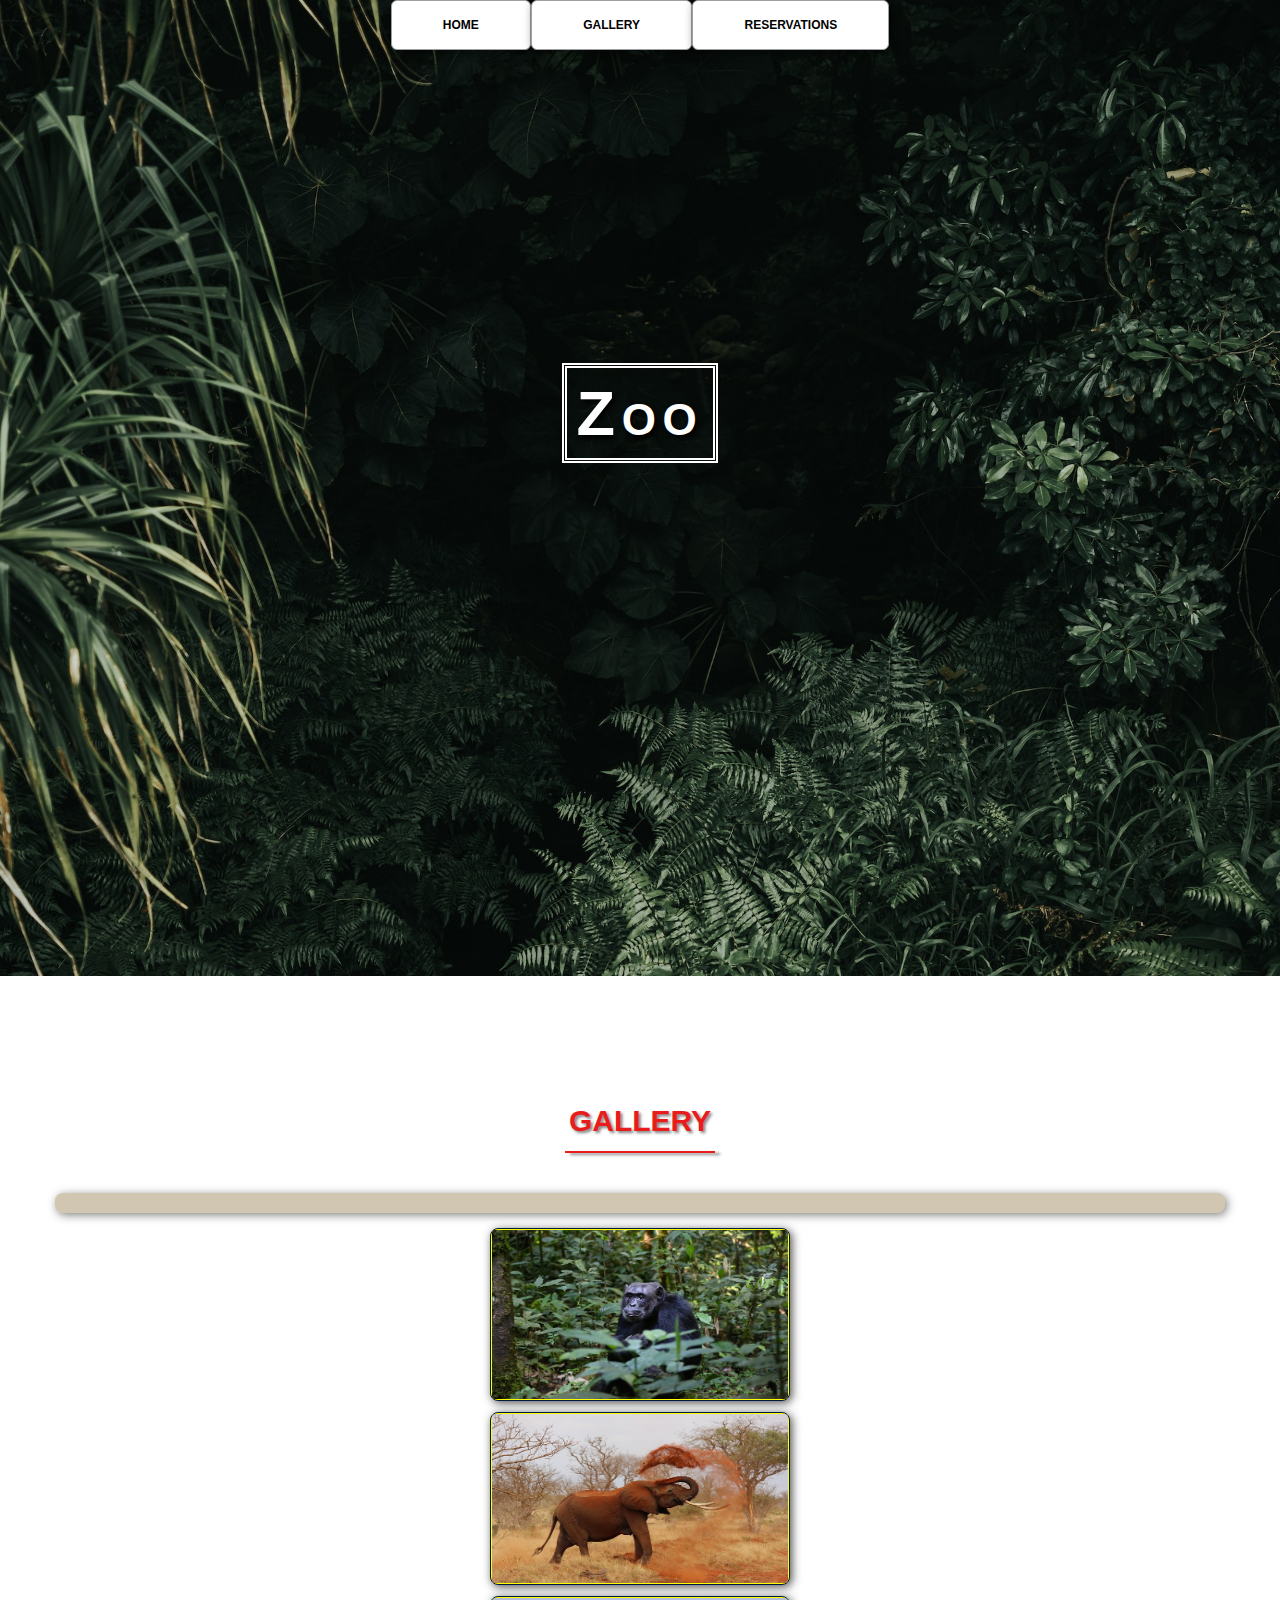
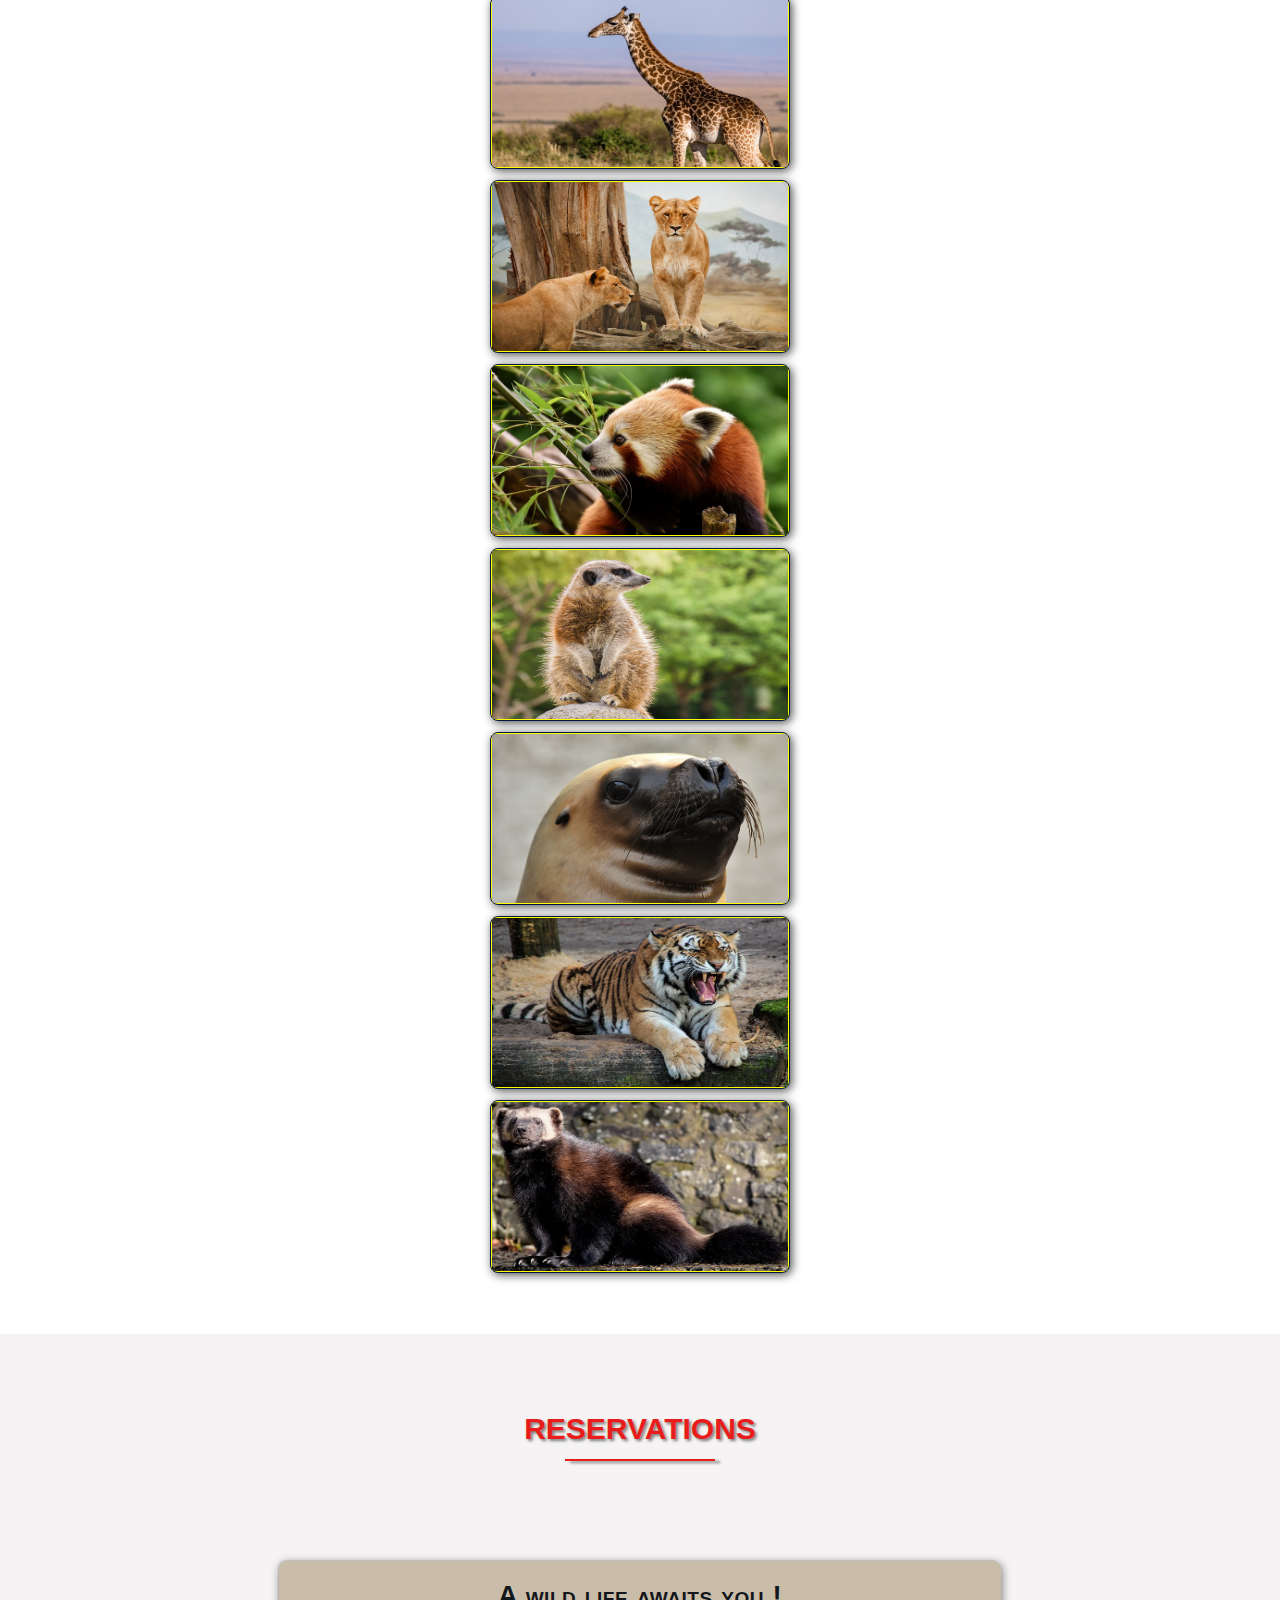
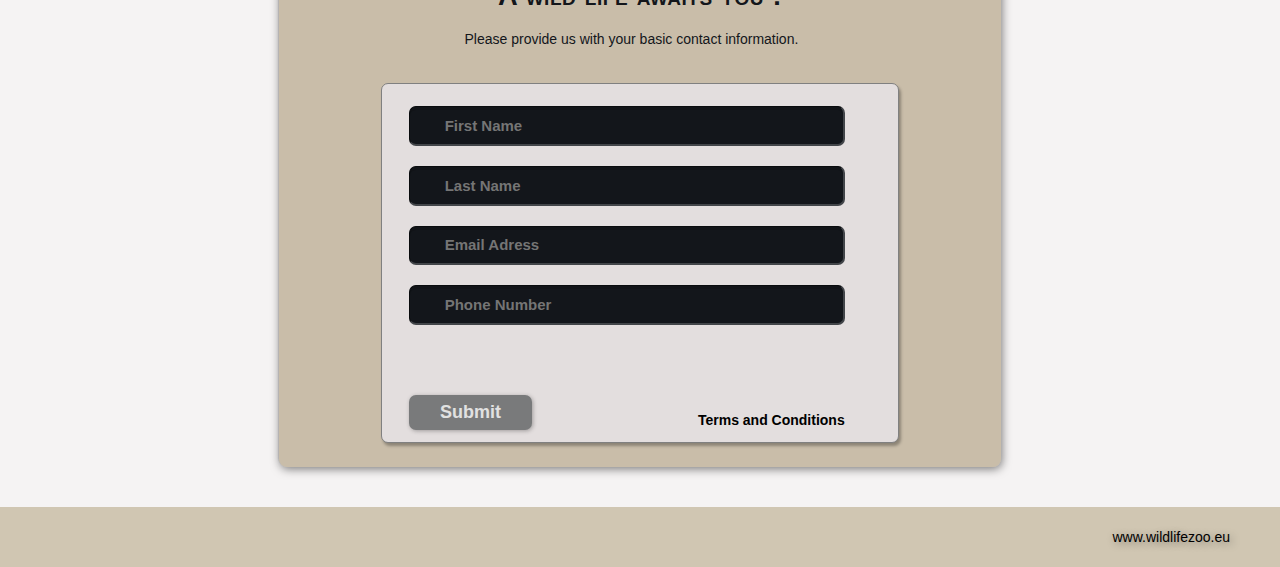
<file: Zoo Project/index.html>
<!DOCTYPE html>
<html lang="en">
  <head>
    <meta charset="UTF-8" />
    <meta http-equiv="X-UA-Compatible" content="IE=edge" />
    <meta name="viewport" content="width=device-width, initial-scale=1.0" />
    <title>Wild Life Zoo</title>
    <link rel="stylesheet" href="style.css" />
    <link rel="stylesheet" href="css-animation.css" />
  </head>
  <body>
    <!-- NAV -->
    <div class="wrap">
      <div class="menu-container">
        <ul class="menu">
          <a href="#home"><li>HOME</li></a
          ><a href="#gallery"><li>GALLERY</li></a
          ><a href="#contact"><li>RESERVATIONS</li></a>
        </ul>
      </div>
    </div>
    <!-- 
    HOME -->
    <div id="home">
      <div class="container">
        <div class="text-center">
          <span class="head-main">Zoo</span>
        </div>
      </div>
    </div>
    <section id="gallery">
      <div class="container">
        <h1>Gallery</h1>
        <div class="flex-container"></div>
        <!-- PHOTO CONTAINER 1 -->
        <div class="photo-container">
          <div class="photo">
            <img src="chimpanzee-gd362296fc_640.jpg" alt="chimpanzee" />
            <div class="photo-overlay">
              <h3 class="white-head">Click to Enlarge</h3>
              <p>Each of our animals is healthy and happy.</p>
            </div>
          </div>
        </div>
        <!-- PHOTO CONTAINER 2 -->
        <div class="photo-container">
          <div class="photo">
            <img src="elephant-g3c5c96dd9_640.jpg" alt="elephant" />
            <div class="photo-overlay">
              <h3 class="white-head">Click to Enlarge</h3>
              <p>Each of our animals is healthy and happy.</p>
            </div>
          </div>
        </div>
        <!-- PHOTO CONTAINER 3 -->
        <div class="photo-container">
          <div class="photo">
            <img src="giraffe-g9dab36c06_640.jpg" alt="giraffe" />
            <div class="photo-overlay">
              <h3 class="white-head">Click to Enlarge</h3>
              <p>Each of our animals is healthy and happy.</p>
            </div>
          </div>
        </div>
        <!-- PHOTO CONTAINER 4  -->
        <div class="photo-container">
          <div class="photo">
            <img src="lions-g0de3a7d11_640.jpg" alt="lions" />
            <div class="photo-overlay">
              <h3 class="white-head">Click to Enlarge</h3>
              <p>Each of our animals is healthy and happy.</p>
            </div>
          </div>
        </div>
        <!-- PHOTO CONTAINER 5 -->
        <div class="photo-container">
          <div class="photo">
            <img src="little-panda-g772e81c0e_640.jpg" alt="little-panda" />
            <div class="photo-overlay">
              <h3 class="white-head">Click to Enlarge</h3>
              <p>Each of our animals is healthy and happy.</p>
            </div>
          </div>
        </div>
        <!-- PHOTO CONTAINER 6  -->
        <div class="photo-container">
          <div class="photo">
            <img src="meerkat-g173f3e952_640.jpg" alt="meerkat" />
            <div class="photo-overlay">
              <h3 class="white-head">Click to Enlarge</h3>
              <p>Each of our animals is healthy and happy.</p>
            </div>
          </div>
        </div>
        <!-- PHOTO CONTAINER 7  -->
        <div class="photo-container">
          <div class="photo">
            <img src="seal-g932e79072_640.jpg" alt="seal" />
            <div class="photo-overlay">
              <h3 class="white-head">Click to Enlarge</h3>
              <p>Each of our animals is healthy and happy.</p>
            </div>
          </div>
        </div>
        <!-- PHOTO CONTAINER 8 -->
        <div class="photo-container">
          <div class="photo">
            <img src="tiger-gafb5aac51_640.jpg" alt="tiger" />
            <div class="photo-overlay">
              <h3 class="white-head">Click to Enlarge</h3>
              <p>Each of our animals is healthy and happy.</p>
            </div>
          </div>
        </div>
        <!-- PHOTO CONTAINER 9 -->
        <div class="photo-container">
          <div class="photo">
            <img src="wolverine-gb299a286b_640.jpg" alt="wolverine" />
            <div class="photo-overlay">
              <h3 class="white-head">Click to Enlarge</h3>
              <p>Each of our animals is healthy and happy.</p>
            </div>
          </div>
        </div>
      </div>
    </section>
    <!-- RSVP -->
    <section id="contact">
      <div class="container">
        <div class="heading-padding">
          <h1 class="heading-padding">Reservations</h1>
          <div class="reservation">
            <h2><span>A wild life awaits you ! </span></h2>
            <p class="rsvp-text">
              Please provide us with your basic contact information.
            </p>
            <div class="form-rsvp">
              <form action="" method="post">
                <input
                  type="text"
                  class="rsvp"
                  value=""
                  placeholder="First Name"
                />
                <input
                  type="text"
                  class="rsvp"
                  value=""
                  placeholder="Last Name"
                />
                <input
                  type="text"
                  class="rsvp"
                  value=""
                  placeholder="Email Adress"
                />
                <input
                  type="text"
                  class="rsvp"
                  value=""
                  placeholder="Phone Number"
                />
                <div class="form-spacer"></div>
                <div class="submit">
                  <label for="" class="terms">Terms and Conditions</label>
                  <input type="submit" value="Submit" />
                </div>
              </form>
            </div>
          </div>
        </div>
      </div>
    </section>
    <!-- FOOTER -->
    <div id="footer">www.wildlifezoo.eu</div>
  </body>
</html>
</file>
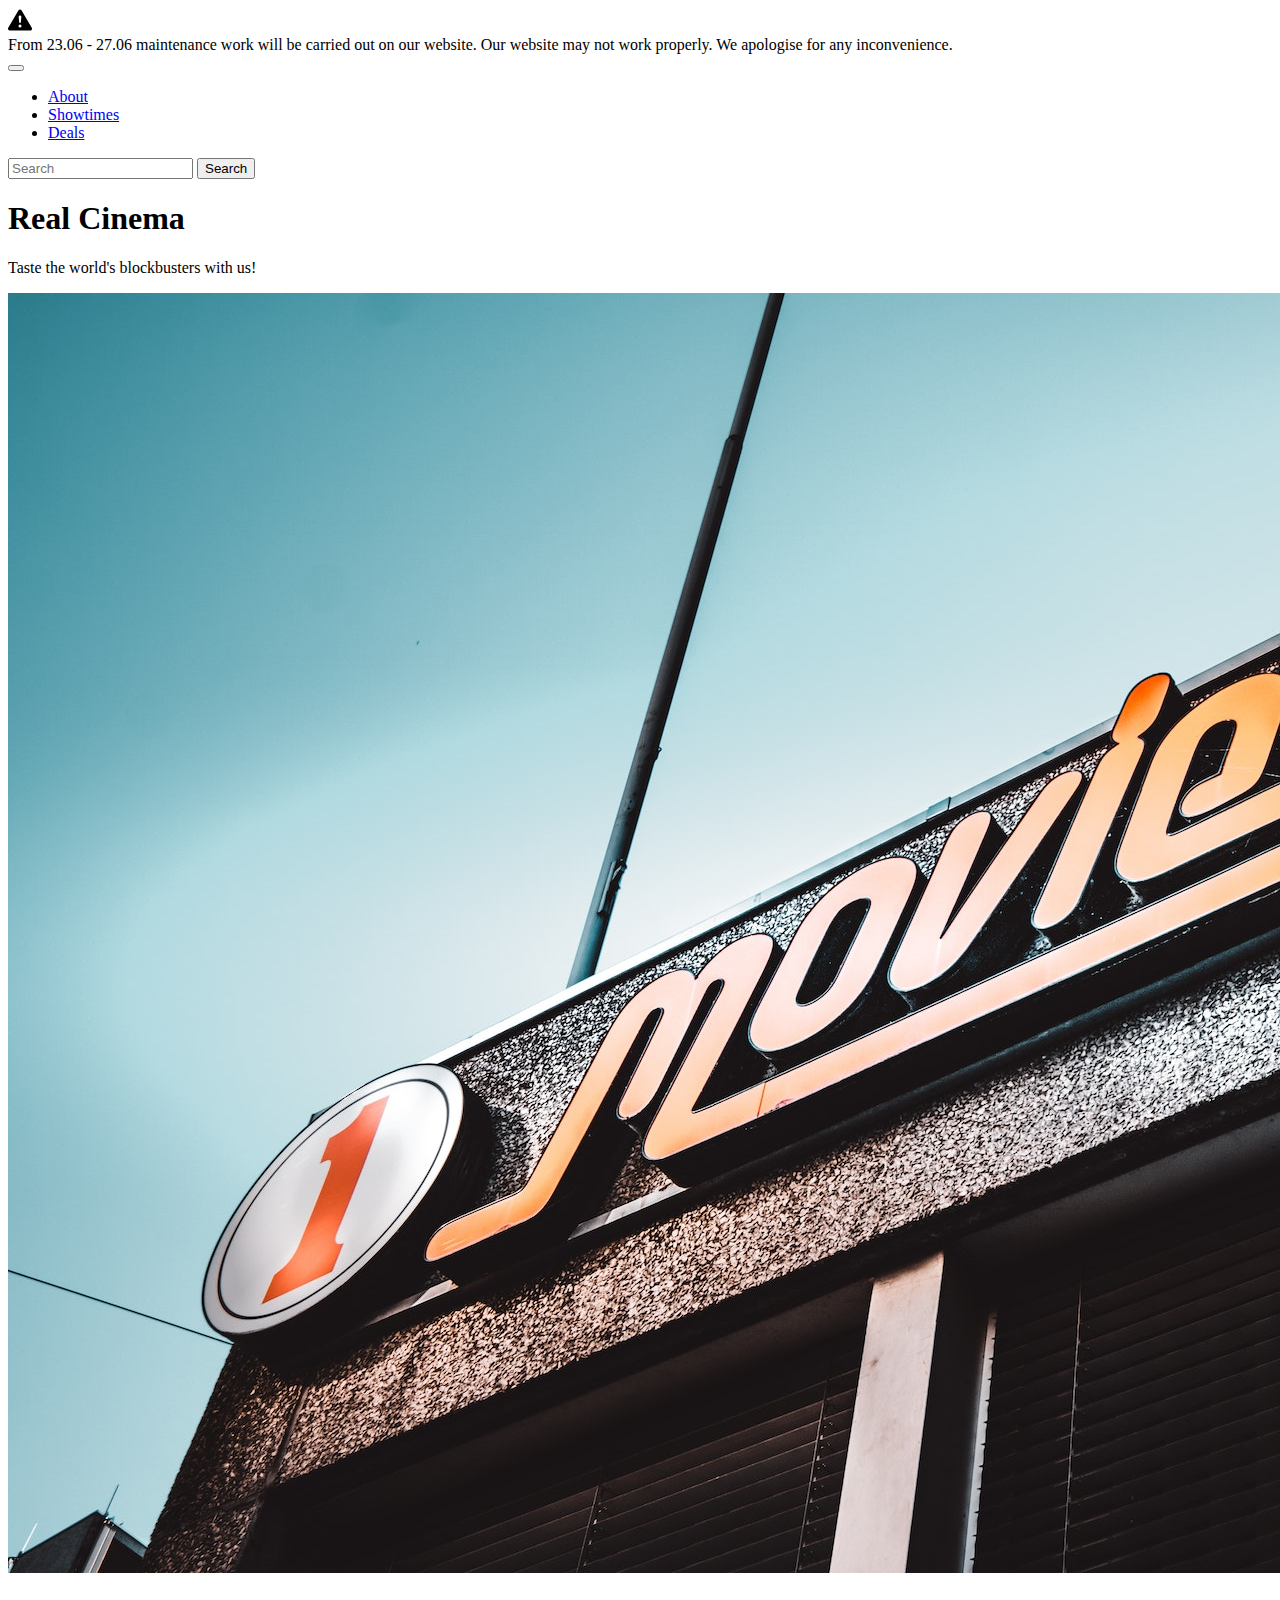
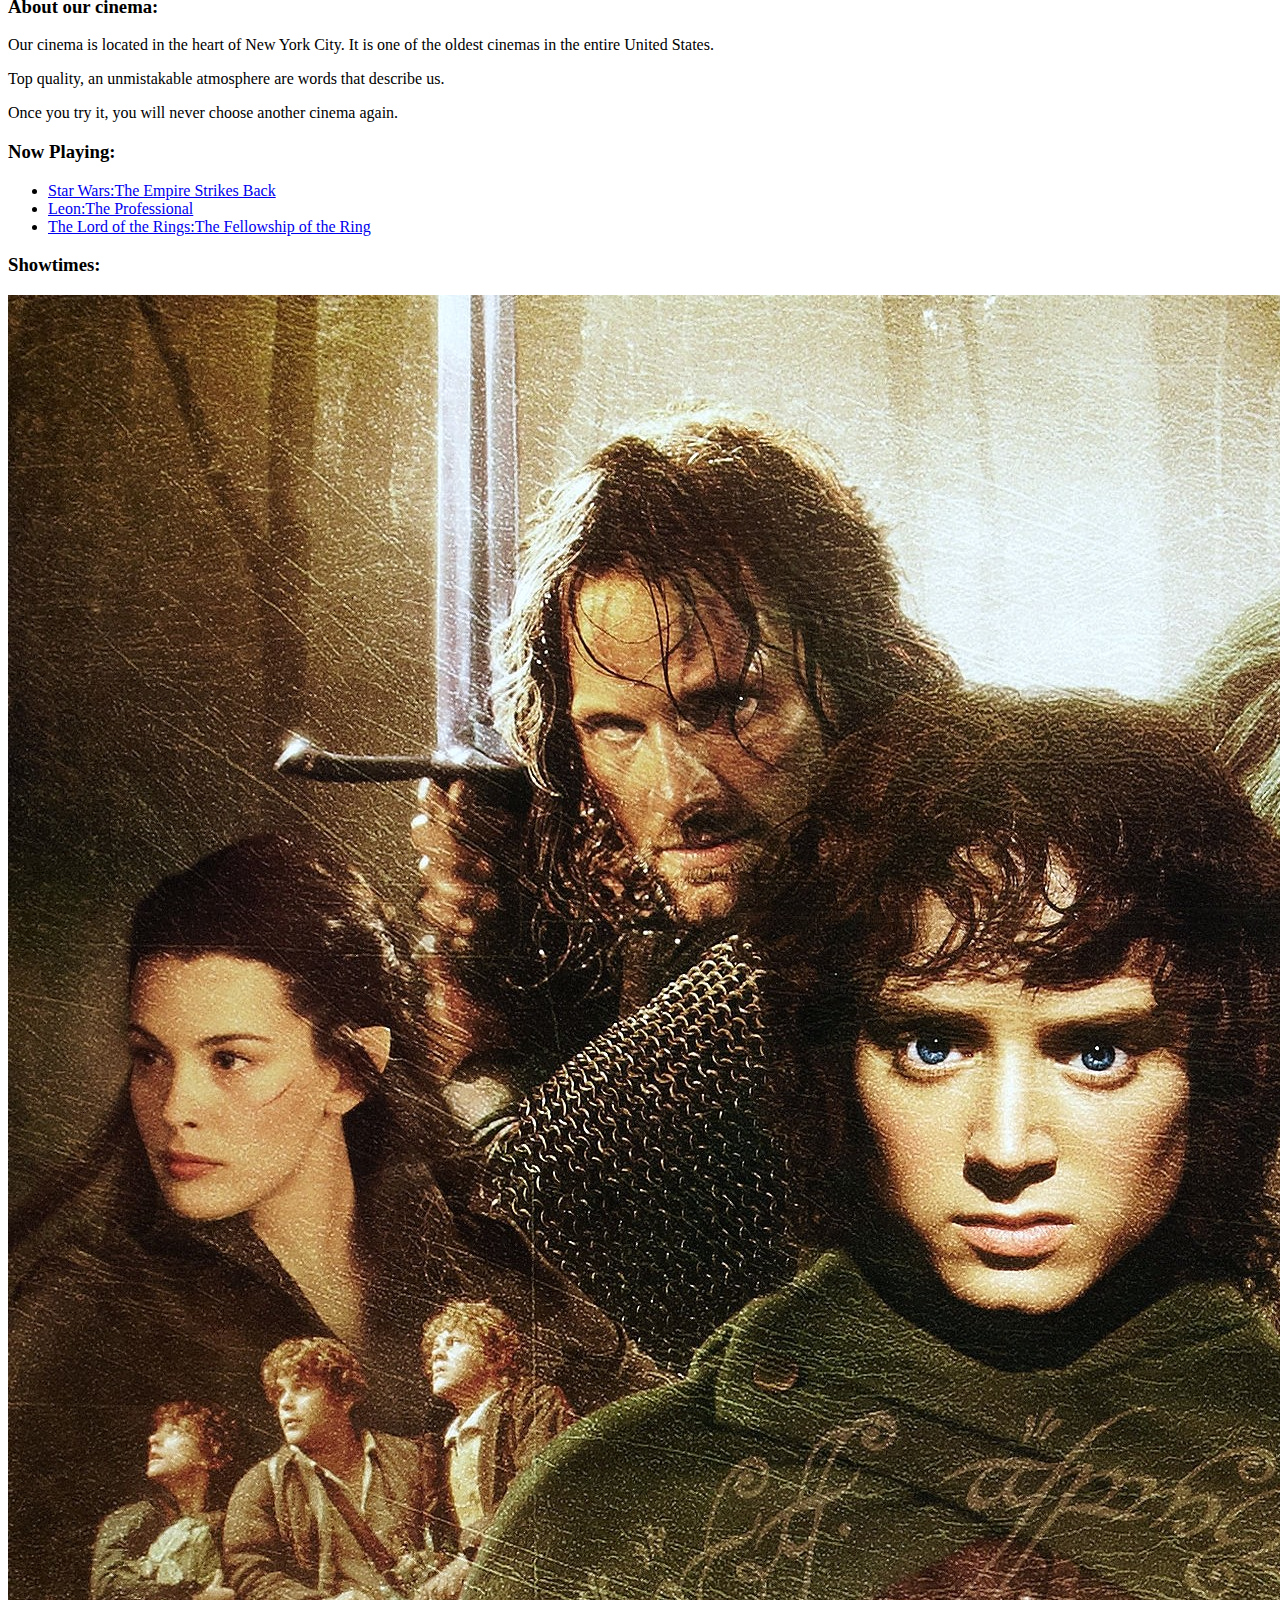
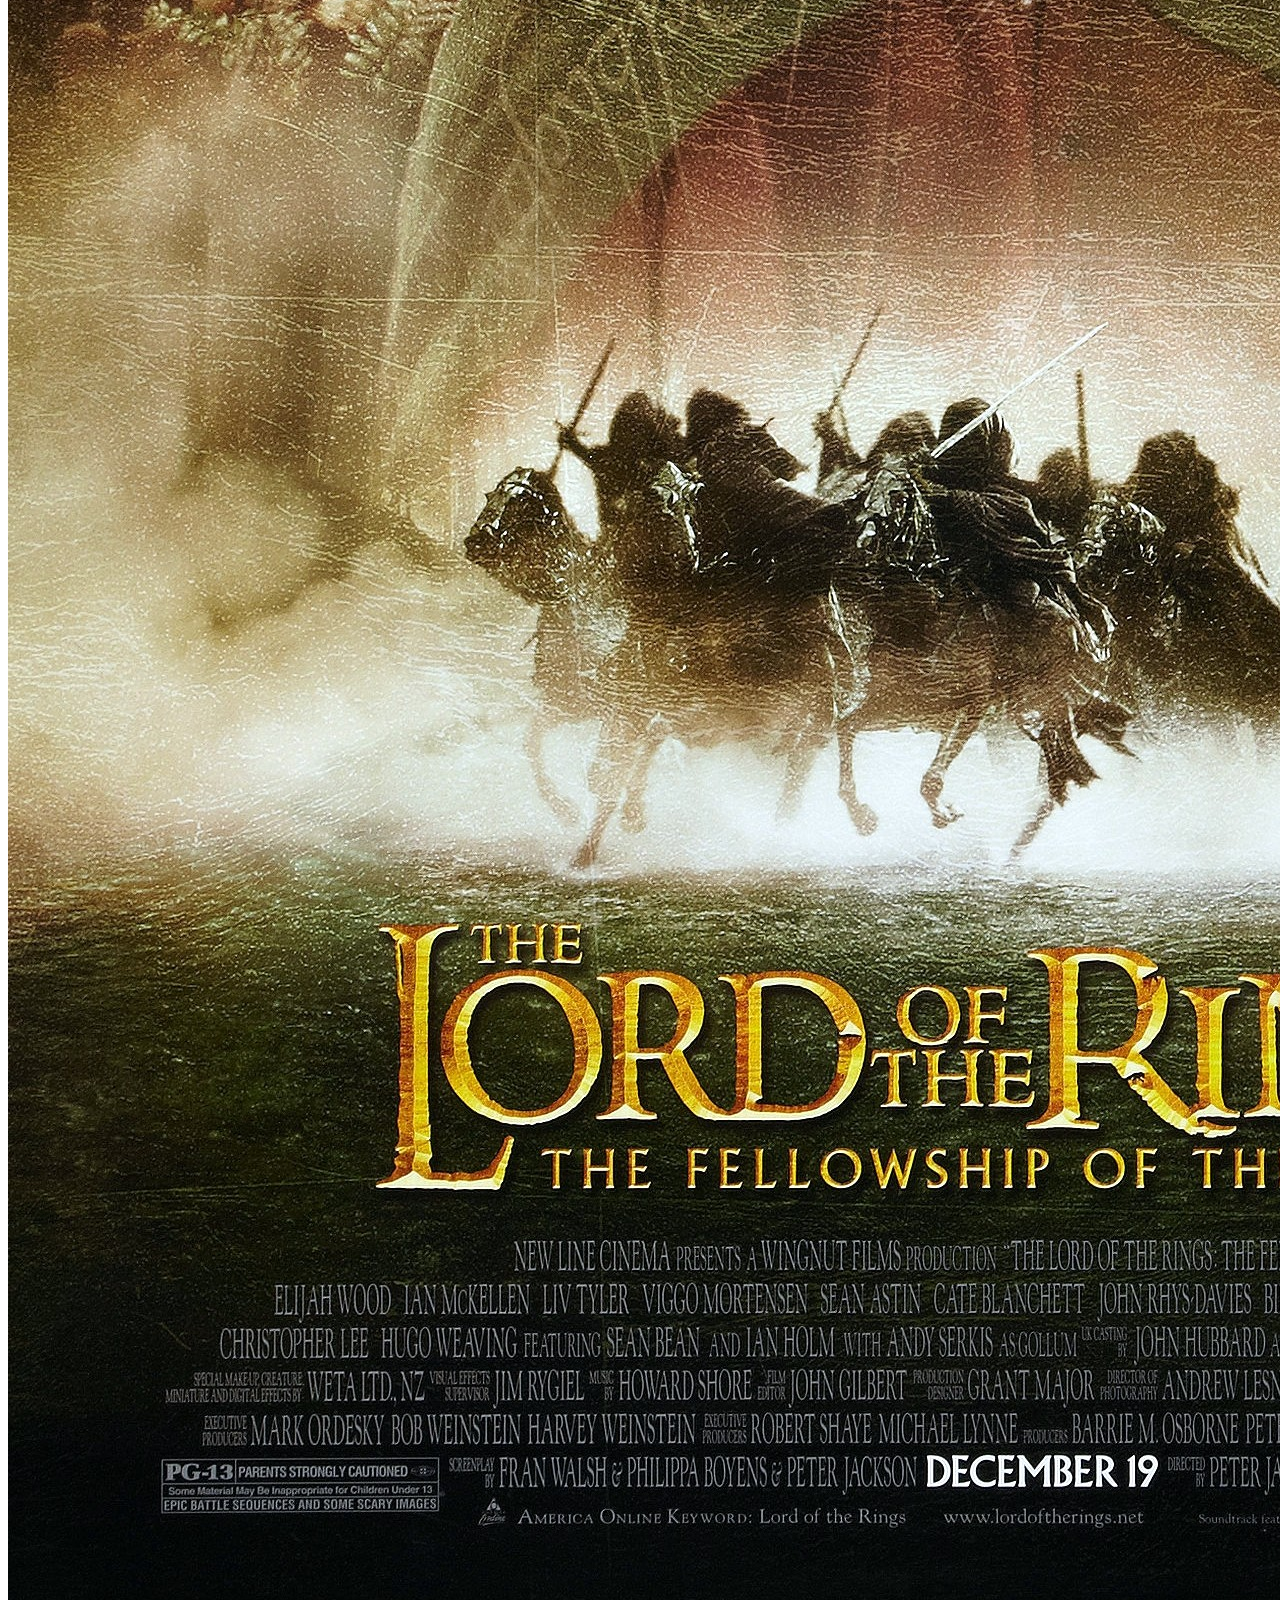
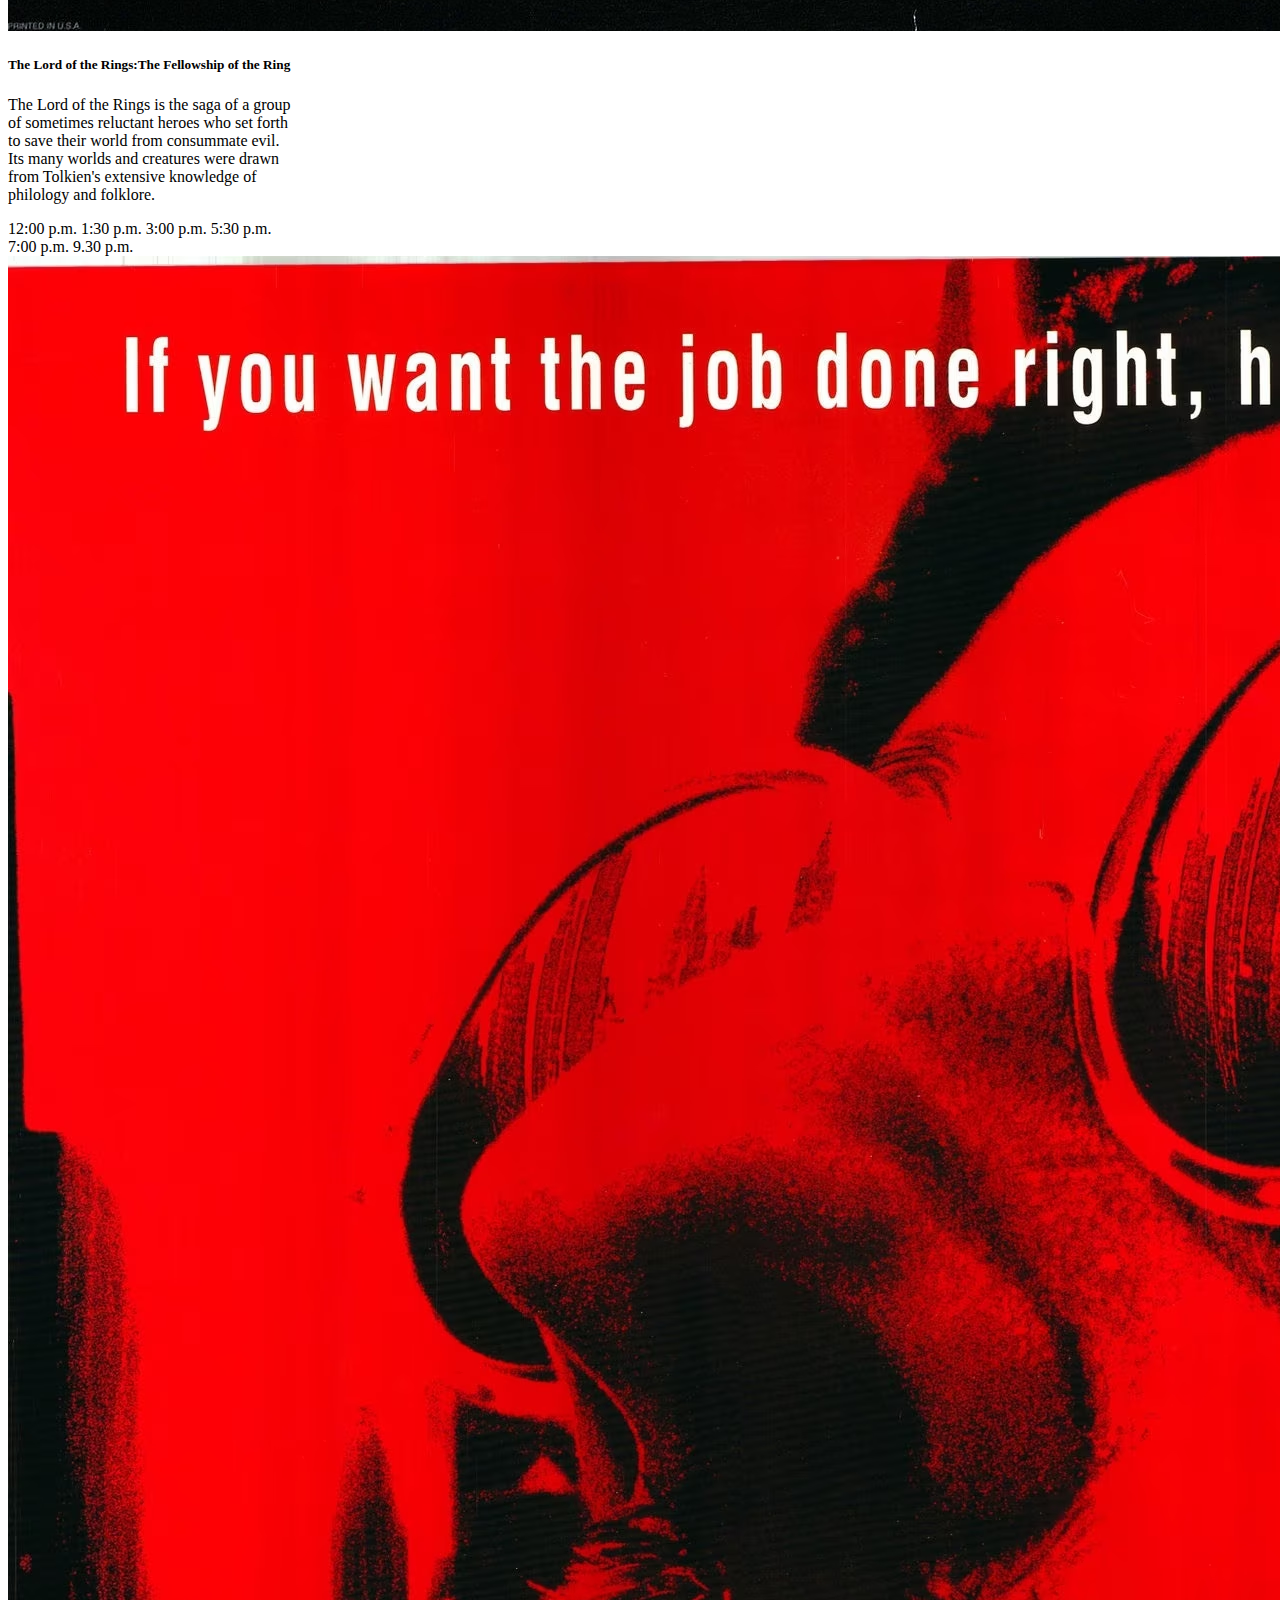
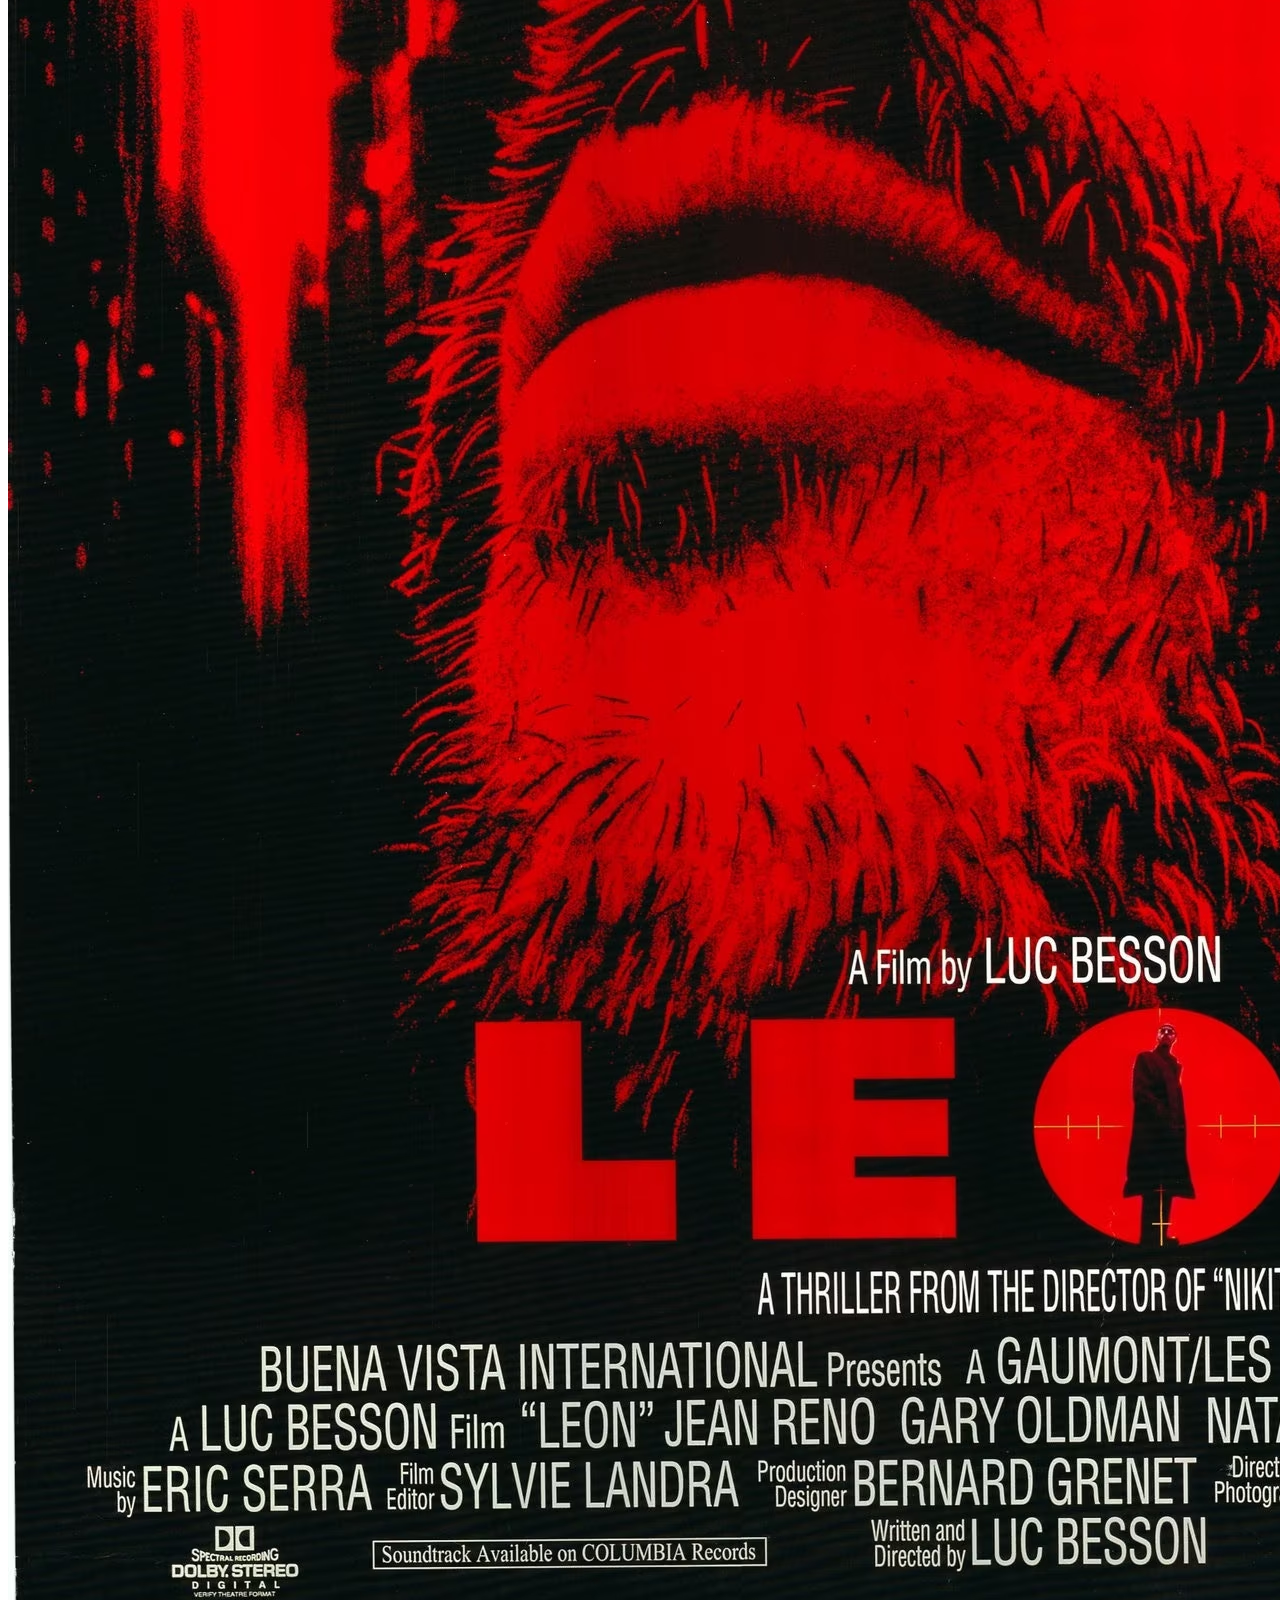
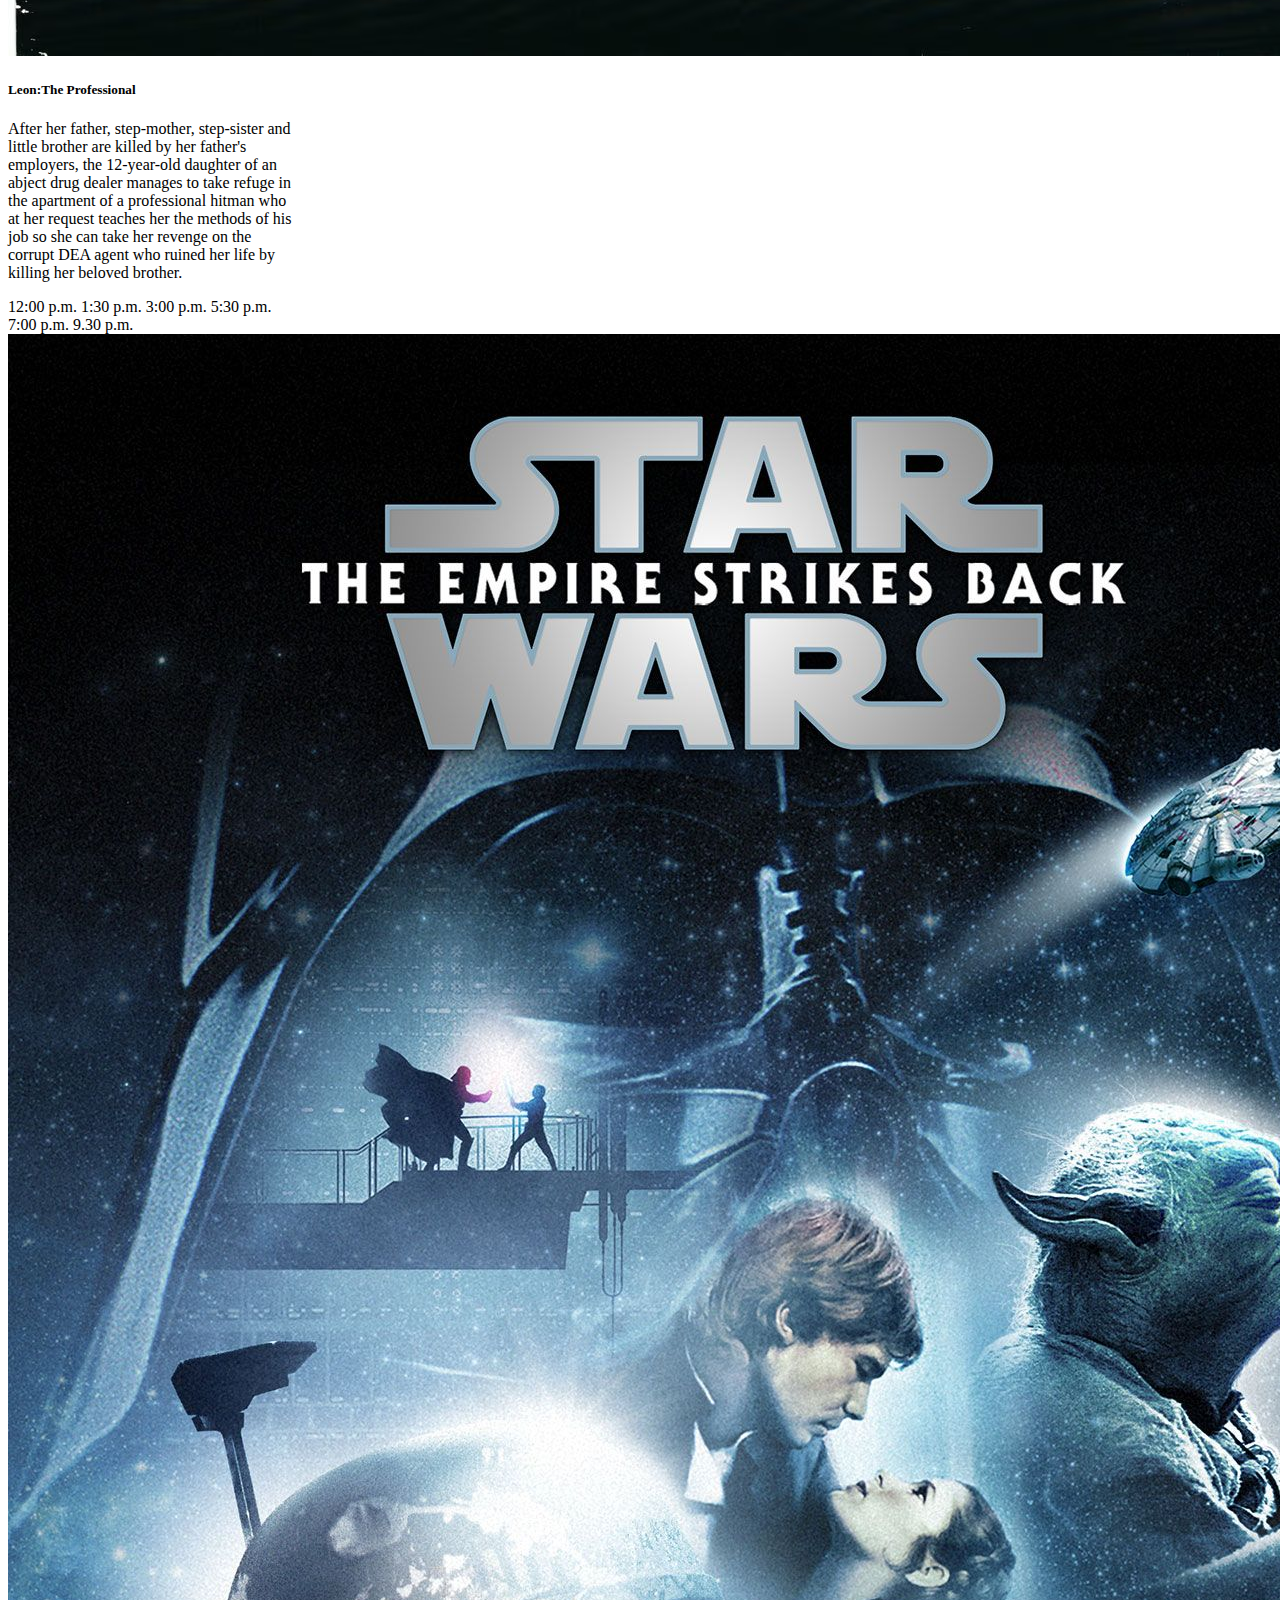
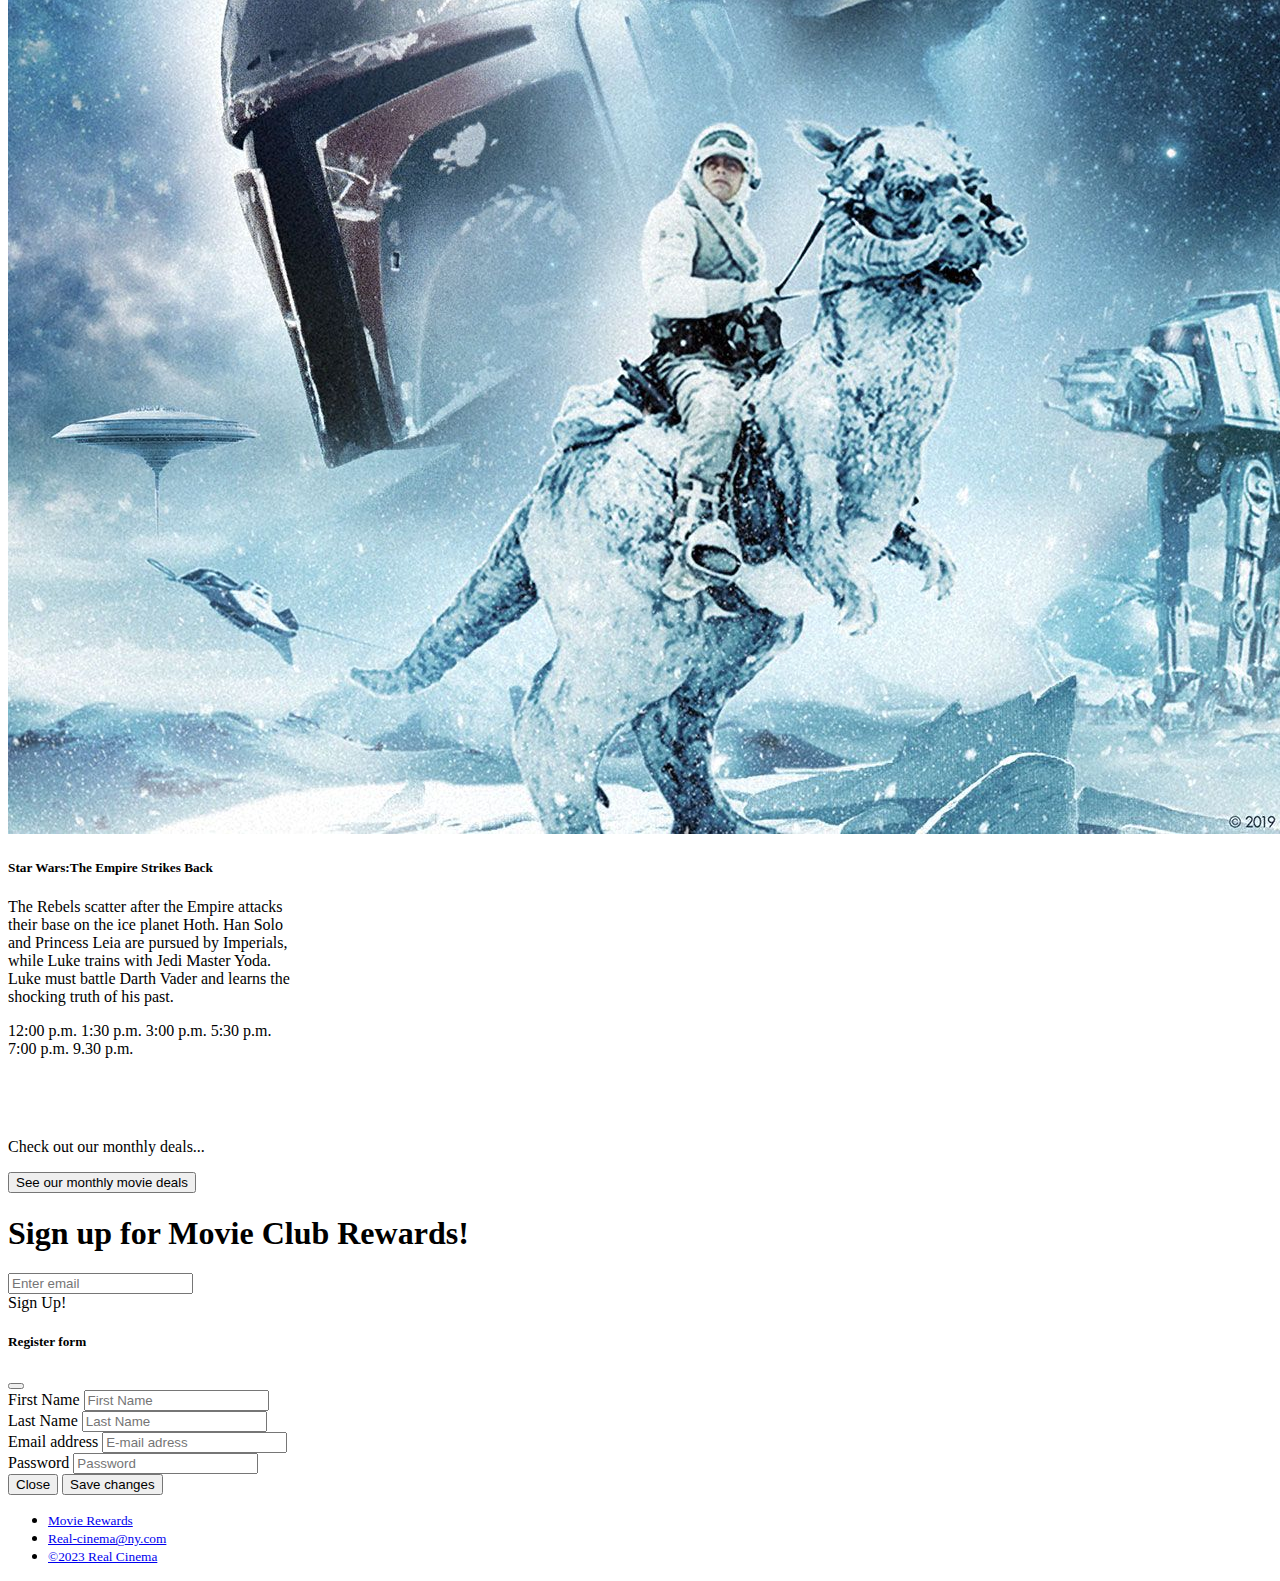
<file: Bootstrap/bootstrap_1.html>
<!DOCTYPE html>
<html lang="en">
  <head>
    <meta charset="UTF-8" />
    <meta http-equiv="X-UA-Compatible" content="IE=edge" />
    <meta name="viewport" content="width=device-width, initial-scale=1.0" />
    <title>Real Cinema</title>
    <link
      href="https://cdn.jsdelivr.net/npm/bootstrap@5.0.2/dist/css/bootstrap.min.css"
      rel="stylesheet"
      integrity="sha384-EVSTQN3/azprG1Anm3QDgpJLIm9Nao0Yz1ztcQTwFspd3yD65VohhpuuCOmLASjC"
      crossorigin="anonymous"
    />
  </head>
  <body>
    <div
      class="alert alert-primary d-flex align-items-center justify-content-center"
      role="alert"
    >
      <svg
        xmlns="http://www.w3.org/2000/svg"
        width="24"
        height="24"
        fill="currentColor"
        class="bi bi-exclamation-triangle-fill flex-shrink-0 me-2"
        viewBox="0 0 16 16"
        role="img"
        aria-label="Warning:"
      >
        <path
          d="M8.982 1.566a1.13 1.13 0 0 0-1.96 0L.165 13.233c-.457.778.091 1.767.98 1.767h13.713c.889 0 1.438-.99.98-1.767L8.982 1.566zM8 5c.535 0 .954.462.9.995l-.35 3.507a.552.552 0 0 1-1.1 0L7.1 5.995A.905.905 0 0 1 8 5zm.002 6a1 1 0 1 1 0 2 1 1 0 0 1 0-2z"
        />
      </svg>
      <div>
        From 23.06 - 27.06 maintenance work will be carried out on our website.
        Our website may not work properly. We apologise for any inconvenience.
      </div>
    </div>
    <div class="container">
      <nav class="navbar navbar-expand-lg navbar-light bg-info">
        <div class="container-fluid">
          <button
            class="navbar-toggler"
            type="button"
            data-bs-toggle="collapse"
            data-bs-target="#navbarSupportedContent"
            aria-controls="navbarSupportedContent"
            aria-expanded="false"
            aria-label="Toggle navigation"
          >
            <span class="navbar-toggler-icon"></span>
          </button>
          <div class="collapse navbar-collapse" id="navbarSupportedContent">
            <ul class="navbar-nav me-auto mb-2 mb-lg-0">
              <li class="nav-item active">
                <a class="nav-link text-dark" aria-current="page" href="#About"
                  >About</a
                >
              </li>
              <li class="nav-item active">
                <a class="nav-link text-light" href="#Showtimes">Showtimes</a>
              </li>

              <li class="nav-item active">
                <a
                  class="nav-link text-dark"
                  href="#Deals"
                  tabindex="-1"
                  aria-disabled="true"
                  >Deals</a
                >
              </li>
            </ul>
            <form class="d-flex">
              <input
                class="form-control me-2"
                type="search"
                placeholder="Search"
                aria-label="Search"
              />
              <button class="btn btn-info text-light" type="submit">
                Search
              </button>
            </form>
          </div>
        </div>
      </nav>

      <div class="container-fluid bg-info p-5 text-center">
        <h1 class="display-4 text-dark">Real Cinema</h1>
        <p class="lead text-light">Taste the world's blockbusters with us!</p>
      </div>
    </div>

    <div class="container mt-5" id="About">
      <div class="row">
        <div class="col-sm">
          <img
            src="Img/pexels-louis-1200450.jpg"
            class="img-fluid"
            alt="lord-of-the-ring"
          />
        </div>

        <div class="col-sm">
          <h3>About our cinema:</h3>
          <p>
            Our cinema is located in the heart of New York City. It is one of
            the oldest cinemas in the entire United States.
          </p>
          <p>
            Top quality, an unmistakable atmosphere are words that describe us.
          </p>
          <p>Once you try it, you will never choose another cinema again.</p>
        </div>

        <div class="col-sm">
          <h3>Now Playing:</h3>
          <ul class="list-group">
            <li class="list-group-item">
              <a class="nav-link" href="Img/star-wars.jpg"
                >Star Wars:The Empire Strikes Back</a
              >
            </li>
            <li class="list-group-item">
              <a class="nav-link" href="Img/professional.jpg"
                >Leon:The Professional</a
              >
            </li>
            <li class="list-group-item">
              <a class="nav-link" href="Img/lordofthering.jpg"
                >The Lord of the Rings:The Fellowship of the Ring</a
              >
            </li>
          </ul>
        </div>
      </div>
      <!-- Showtimes -->
      <h3 class="text-center">Showtimes:</h3>
      <div
        class="container my-5 d-flex align-items-center justify-content-center"
        id="Showtimes"
      >
        <div class="row">
          <div class="col-sm">
            <div class="card" style="width: 18rem">
              <img
                src="Img/lordofthering.jpg"
                class="card-img-top"
                alt="Lord-of-the-ring"
              />
              <div class="card-body">
                <h5 class="card-title">
                  The Lord of the Rings:The Fellowship of the Ring
                </h5>
                <p class="card-text">
                  The Lord of the Rings is the saga of a group of sometimes
                  reluctant heroes who set forth to save their world from
                  consummate evil. Its many worlds and creatures were drawn from
                  Tolkien's extensive knowledge of philology and folklore.
                </p>
                <span class="badge bg-info text-dark">12:00 p.m.</span>
                <span class="badge bg-info text-dark">1:30 p.m.</span>
                <span class="badge bg-info text-dark">3:00 p.m.</span>
                <span class="badge bg-info text-dark">5:30 p.m.</span>
                <span class="badge bg-info text-dark">7:00 p.m.</span>
                <span class="badge bg-info text-dark">9.30 p.m.</span>
              </div>
            </div>
          </div>
          <div class="col-sm">
            <div class="card" style="width: 18rem">
              <img
                src="Img/professional.jpg"
                class="card-img-top"
                alt="Leon: The professional"
              />
              <div class="card-body">
                <h5 class="card-title">Leon:The Professional</h5>
                <p class="card-text">
                  After her father, step-mother, step-sister and little brother
                  are killed by her father's employers, the 12-year-old daughter
                  of an abject drug dealer manages to take refuge in the
                  apartment of a professional hitman who at her request teaches
                  her the methods of his job so she can take her revenge on the
                  corrupt DEA agent who ruined her life by killing her beloved
                  brother.
                </p>
                <span class="badge bg-info text-dark">12:00 p.m.</span>
                <span class="badge bg-info text-dark">1:30 p.m.</span>
                <span class="badge bg-info text-dark">3:00 p.m.</span>
                <span class="badge bg-info text-dark">5:30 p.m.</span>
                <span class="badge bg-info text-dark">7:00 p.m.</span>
                <span class="badge bg-info text-dark">9.30 p.m.</span>
              </div>
            </div>
          </div>
          <div class="col-sm">
            <div class="card" style="width: 18rem">
              <img
                src="Img/star-wars.jpg"
                class="card-img-top"
                alt="star-wars"
              />
              <div class="card-body">
                <h5 class="card-title">Star Wars:The Empire Strikes Back</h5>
                <p class="card-text">
                  The Rebels scatter after the Empire attacks their base on the
                  ice planet Hoth. Han Solo and Princess Leia are pursued by
                  Imperials, while Luke trains with Jedi Master Yoda. Luke must
                  battle Darth Vader and learns the shocking truth of his past.
                </p>
                <span class="badge bg-info text-dark">12:00 p.m.</span>
                <span class="badge bg-info text-dark">1:30 p.m.</span>
                <span class="badge bg-info text-dark">3:00 p.m.</span>
                <span class="badge bg-info text-dark">5:30 p.m.</span>
                <span class="badge bg-info text-dark">7:00 p.m.</span>
                <span class="badge bg-info text-dark">9.30 p.m.</span>
              </div>
            </div>
          </div>
        </div>
      </div>
      <!-- jumbotron heading -->
      <div class="jumbotron jumbotron-fluid bg-info mt-5 text-center">
        <div class="container">
          <h1
            class="display-4 hidden-sm-down"
            style="
              color: #fff;
              font-family: roboto;
              font-weight: 900;
              text-transform: uppercase;
            "
          >
            Movie Deals
          </h1>
          <p class="lead">Check out our monthly deals...</p>
          <!-- movie deals -->
          <button
            type="button"
            class="btn btn-warning"
            data-bs-toggle="modal"
            data-bs-target="#register"
          >
            See our monthly movie deals
          </button>
          <!-- movie deals -->
        </div>
      </div>
      <!-- end jumbotron -->
      <div class="text-center" id="Deals">
        <form>
          <h1 class="text-primary my-5">Sign up for Movie Club Rewards!</h1>
          <div class="form-group">
            <input
              type="email"
              class="form-control"
              id="exampleInputEmail1"
              aria-describedby="emailHelp"
              placeholder="Enter email"
            />
          </div>
          <a
            tabindex="0"
            type="button"
            class="btn btn-info"
            data-bs-trigger="focus"
            data-bs-container="body"
            data-bs-toggle="popover"
            data-bs-placement="right"
            data-bs-content="Submit your e-mail to receive great movie deals!"
          >
            Sign Up!
          </a>
        </form>
      </div>
      <!-- modal -->
      <!-- Button trigger modal -->

      <!-- Modal -->
      <div
        class="modal fade"
        id="register"
        tabindex="-1"
        aria-labelledby="exampleModalLabel"
        aria-hidden="true"
      >
        <div class="modal-dialog">
          <div class="modal-content">
            <div class="modal-header">
              <h5 class="modal-title" id="exampleModalLabel">Register form</h5>
              <button
                type="button"
                class="btn-close"
                data-bs-dismiss="modal"
                aria-label="Close"
              ></button>
            </div>
            <!-- modal body -->
            <div class="modal-body">
              <div class="mb-3">
                <label for="firstname" class="form-label">First Name</label>
                <input
                  type="text"
                  class="form-control"
                  id="firstname"
                  placeholder="First Name"
                />
              </div>
              <div class="mb-3">
                <label for="lastname" class="form-label">Last Name</label>
                <input
                  type="text"
                  class="form-control"
                  id="lastname"
                  placeholder="Last Name"
                />
              </div>
              <div class="mb-3">
                <label for="exampleFormControlInput1" class="form-label"
                  >Email address</label
                >
                <input
                  type="text"
                  class="form-control"
                  id="email"
                  placeholder="E-mail adress"
                />
              </div>
              <div class="mb-3">
                <label for="password" class="form-label">Password</label>
                <input
                  type="text"
                  class="form-control"
                  id="password"
                  placeholder="Password"
                />
              </div>
            </div>
            <div class="modal-footer">
              <button
                type="button"
                class="btn btn-secondary"
                data-bs-dismiss="modal"
              >
                Close
              </button>
              <button type="button" class="btn btn-primary">
                Save changes
              </button>
            </div>
          </div>
        </div>
      </div>
      <div class="container my-5 bg-info mb-4">
        <ul class="nav nav-inline">
          <li class="nav-item">
            <small
              ><a class="nav-link active text-light" href="#"
                >Movie Rewards</a
              ></small
            >
          </li>
          <li class="nav-item">
            <small
              ><a class="nav-link text-light" href="#"
                >Real-cinema@ny.com</a
              ></small
            >
          </li>
          <li class="nav-item">
            <small
              ><a class="nav-link text-light" href="#">
                &copy;2023 Real Cinema</a
              ></small
            >
          </li>
        </ul>
      </div>
    </div>

    <script
      src="https://cdn.jsdelivr.net/npm/bootstrap@5.0.2/dist/js/bootstrap.bundle.min.js"
      integrity="sha384-MrcW6ZMFYlzcLA8Nl+NtUVF0sA7MsXsP1UyJoMp4YLEuNSfAP+JcXn/tWtIaxVXM"
      crossorigin="anonymous"
    ></script>
    <script>
      var popoverTriggerList = [].slice.call(
        document.querySelectorAll('[data-bs-toggle="popover"]')
      );
      var popoverList = popoverTriggerList.map(function (popoverTriggerEl) {
        return new bootstrap.Popover(popoverTriggerEl);
      });
      var popover = new bootstrap.Popover(
        document.querySelector(".popover-dismiss"),
        {
          trigger: "focus",
        }
      );
    </script>
  </body>
</html>
</file>
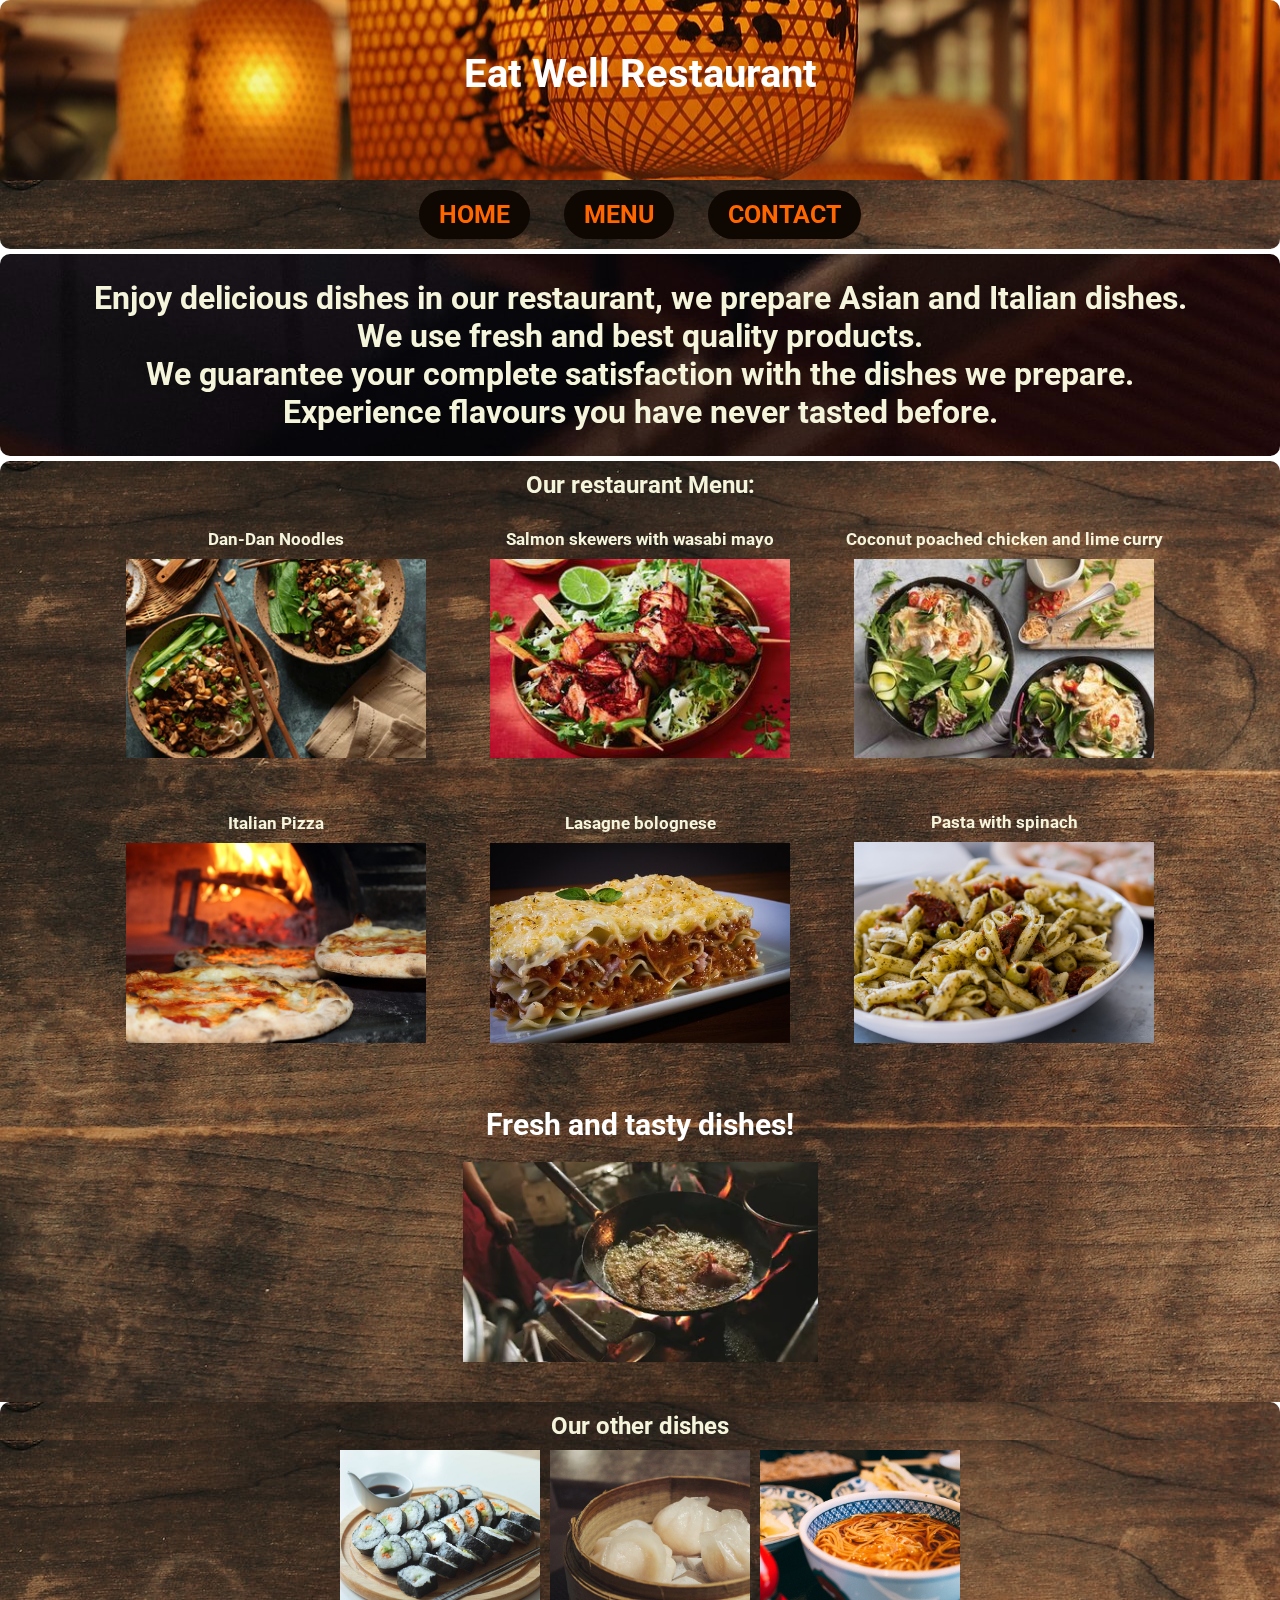
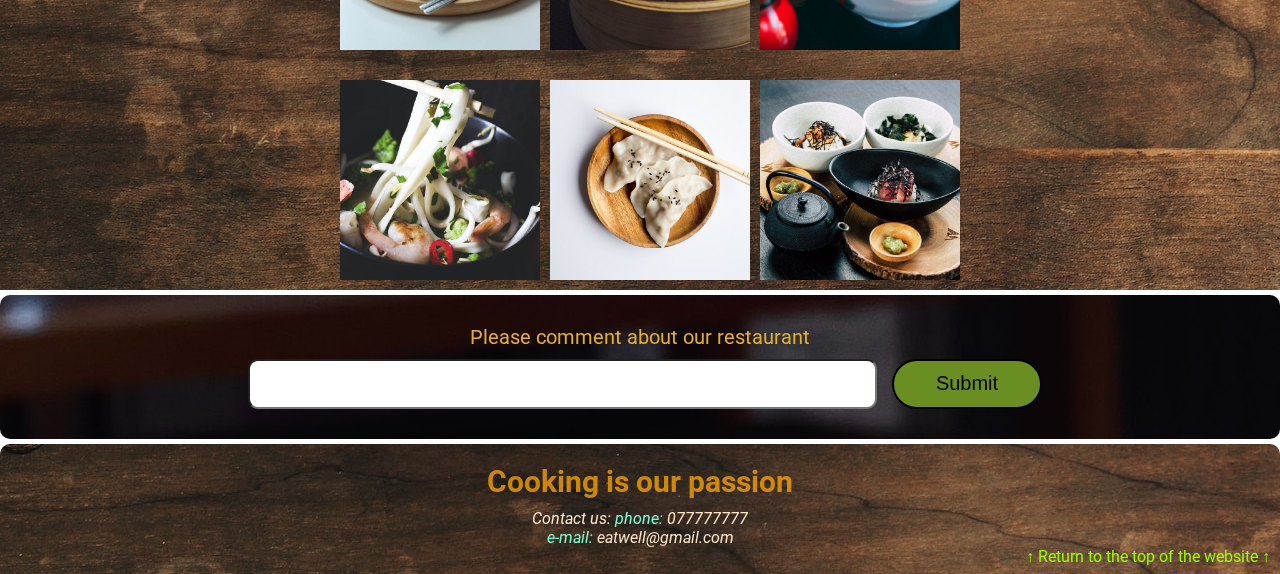
<file: One-Page-Website/one-page-website.html>
<!DOCTYPE html>
<html lang="en">
  <head>
    <meta charset="UTF-8" />
    <meta http-equiv="X-UA-Compatible" content="IE=edge" />
    <meta name="viewport" content="width=device-width, initial-scale=1.0" />
    <title>Eat Well Restaurant</title>
    <link rel="stylesheet" href="one-page-website.css" />
    <link rel="preconnect" href="https://fonts.googleapis.com" />
    <link rel="preconnect" href="https://fonts.gstatic.com" crossorigin />
    <link
      href="https://fonts.googleapis.com/css2?family=Roboto:wght@100;400;700&display=swap"
      rel="stylesheet"
    />
  </head>
  <body>
    <!-- Header -->
    <header id="HOME">
      <h1>Eat Well Restaurant</h1>
    </header>
    <!-- Navigation Bar -->
    <nav>
      <ul>
        <li><a href="#HOME">HOME</a></li>
        <li><a href="#MENU">MENU</a></li>
        <li><a href="#CONTACT">CONTACT</a></li>
      </ul>
    </nav>
    <div class="slogan">
      <h1>
        Enjoy delicious dishes in our restaurant, we prepare Asian and Italian
        dishes.<br />
        We use fresh and best quality products.<br />
        We guarantee your complete satisfaction with the dishes we prepare.<br />
        Experience flavours you have never tasted before.
      </h1>
    </div>
    <!-- Menu section -->
    <section id="MENU">
      <h2>Our restaurant Menu:</h2>
      <div class="menu-wrap">
        <div class="dish">
          <p>Dan-Dan Noodles</p>
          <img src="dan-dan-noodles-167081-1.jpg" alt="dan-dan-noodles" />
        </div>
        <div class="dish">
          <p>Salmon skewers with wasabi mayo</p>
          <img
            src="salmon-skewers-with-wasabi-mayo-157585-2.jpg"
            alt="salmon-skewers"
          />
        </div>
        <div class="dish">
          <p>Coconut poached chicken and lime curry</p>
          <img
            src="coconut-poached-chicken-and-lime-curry-140941-2.jpg"
            alt="chicken-curry"
          />
        </div>
        <div class="dish">
          <p>Italian Pizza</p>
          <img src="pizza-gff8e7917e_640.jpg" alt="pizza" />
        </div>
        <div class="dish">
          <p>Lasagne bolognese</p>
          <img src="meal-2069021__340.jpg" alt="lasagne" />
        </div>
        <div class="dish">
          <p>Pasta with spinach</p>
          <img src="pasta-1264056_960_720.jpg" alt="pasta" />
        </div>
      </div>
      <div class="video">
        <p>Fresh and tasty dishes!</p>
        <video
          class="video"
          width="426"
          height="240"
          autoplay
          loop
          muted
          src="restaurant-video.mp4"
        ></video>
      </div>
    </section>
    <!-- LIGHTBOX -->
    <section class="lightbox">
      <h2>Our other dishes</h2>
      <div class="grid">
        <img src="1min-niclas-illg-Y9pFfA4Z3g0-unsplash.jpg" alt="sushi" />
        <img src="2min-k8-ICKXIX3RHQo-unsplash.jpg" alt="momo" />
        <img src="3min-charlesdeluvio-nAV0ojj-m4k-unsplash.jpg" alt="soup" />
        <img src="4min-artur-rutkowski-LDxq4MnYB5U-unsplash.jpg" alt="pasta" />
        <img src="5min-charlesdeluvio-D-vDQMTfAAU-unsplash.jpg" alt="momo" />
        <img src="6min-mgg-vitchakorn-16uhRJI96Yw-unsplash.jpg" alt="sushi" />
      </div>
    </section>
    <!-- Video section -->
    <div class="form" id="CONTACT">
      <form action="">
        <label for="feedback">Please comment about our restaurant </label>
      </form>
      <input class="placeholder" type="text" size="50" />
      <input class="btn" type="submit" value="Submit" />
    </div>
    <footer>
      <h1>Cooking is our passion</h1>
      <address>
        Contact us: <span>phone:</span> 077777777<br />
        <span>e-mail:</span> eatwell@gmail.com
      </address>
      <a href="#HOME">&uarr; Return to the top of the website &uarr;</a>
    </footer>
    <script src="one-page-website.js" defer></script>
  </body>
</html>
</file>
<file: Zoo Project/style.css>
html {
  font-family: sans-serif;
  font-size: 62.5%;
  -webkit-tap-highlight-color: 100%;
  -ms-text-size-adjust: 100%;
}
body {
  font-size: 14px;
  margin: 0;
  font-family: Arial, Helvetica, sans-serif;
  line-height: 1.42857143;
  color: #333;
  background-color: #fff;
}

footer,
nav {
  display: block;
}
h1,
h2,
h3,
h4,
h5,
h6 {
  font-family: "open Sans", sans-serif;
}
h1 {
  line-height: 50px;
  font-weight: 900;
  font-size: 30px;
  text-transform: uppercase;
  text-align: center;
  color: #e91c1c;
  text-shadow: 2px 2px 3px rgba(0, 0, 0, 0.5);
}
h1::after {
  display: block;
  content: "";
  height: 2px;
  width: 150px;
  background-color: #e91c1c;
  margin: 5px auto 40px;
  box-shadow: 5px 2px 3px rgba(0, 0, 0, 0.5);
}
h2 {
  line-height: 50px;
  color: #e91c1c;
}
h3 {
  line-height: 30px;
  padding-bottom: 20px;
}
h4 {
  padding-top: 25px;
  line-height: 40px;
  padding-bottom: 0px;
  font-size: 22px;
  font-weight: 900;
}
p {
  font-weight: 300;
  line-height: 30px;
  padding-bottom: 15px;
}
.text-center {
  text-align: center;
}
.heading-padding {
  padding-bottom: 40px;
}
section {
  padding-top: 50px;
  margin-top: 50px;
}
.navbar {
  height: 105px;
  min-height: 340px;
  display: block;
}
.container {
  padding-right: 15px;
  padding-left: 15px;
  margin-right: auto;
  margin-left: auto;
}
.container-fluid {
  padding-right: 15px;
  padding-left: 15px;
  margin-right: auto;
  margin-left: auto;
}
.row {
  margin-right: -15px;
  margin-left: -15px;
}
.clearfit::after,
.container::after,
.navbar::after {
  clear: both;
  display: table;
  content: "";
}
.wrap {
  height: 100%;
  width: 100%;
  position: absolute;
  overflow: hidden;
  top: 0;
  left: 0;
  text-align: center;
}
.menu-containter {
  max-height: 340px;
  margin: 0% auto;
  width: 100%;
  position: fixed;
  z-index: 100;
}
/* HOME SECTION STYLES */
#home {
  background: url(pexels-kehn-hermano-3668371.jpg) no-repeat 50% 50%;
  background-attachment: fixed;
  -webkit-background-size: cover;
  -moz-background-size: cover;
  background-size: cover;
  width: 100%;
  display: block;
  height: auto;
  padding-top: 350px;
  padding-bottom: 500px;
  color: #fff;
}
.head-main {
  text-shadow: 2px 4px 5px rgba(0, 0, 0, 0.9);
  font-variant: small-caps;
  color: #fff;
  letter-spacing: 5pt;
  word-spacing: 21pt;
  font-size: 4.5em;
  text-align: left;
  font-family: Impact, Haettenschweiler, "Arial Narrow Bold", sans-serif;
  line-height: 2;
  font-weight: 900;
  border: 5px double #fff;
  padding: 10px;
}
.head-sub-main {
  font-size: 23px;
  font-weight: 500;
  padding: 50px 20px 10px 20px;
  text-transform: uppercase;
}
.head-last {
  font-size: 18px;
  font-weight: 900;
  padding: 5px 20px 20px 20px;
  border: 1px dotted #fff;
  padding: 5px;
}
/* CONTACT STYLES */
.flex-container {
  display: -webkit-flex;
  display: flex;
  flex-wrap: wrap;
  padding: 10px;
  border-radius: 8px;
  margin: 0px auto;
  background-color: rgba(100, 65, 0, 0.3);
  box-shadow: 2px 2px 10px 0 rgba(0, 0, 0, 0.5);
}
#contact {
  background-color: #f5f3f3;
}
.reservation {
  width: 60%;
  padding: 10px;
  border-radius: 8px;
  margin: 0px auto;
  background-color: rgba(100, 65, 0, 0.3);
  box-shadow: -1px -1px 1px rgba(0, 0, 0, 0.1),
    1px 2px 10px 0 rgba(0, 0, 0, 0.5);
}
.reservation h2 {
  width: 70%;
  text-align: center;
  margin: 0 auto;
  color: #13161b;
  font-weight: 500;
  font-size: 1.3em;
  letter-spacing: 0pt;
  word-spacing: 0pt;
}
.reservation h2 span {
  width: 70%;
  text-align: center;
  margin: 0 auto;
  color: #13161b;
  font-weight: 900;
  font-size: 1.5em;
  font-variant: small-caps;
  letter-spacing: 0.4pt;
  word-spacing: 0.3pt;
}
.reservation p {
  color: #13161b;
  width: 50%;
  margin: 0 auto;
}
.reservation form {
  font-size: 15px;
  outline: none;
  font-weight: 600;
  color: #8d8e8f;
  padding: 12px 12px;
  width: 70%;
  border: 1px solid #808080;
  margin: 2% auto;
  border-radius: 7px;
  background: rgb(227, 222, 222);
  box-shadow: 2px 3px 3px 0px rgba(0, 0, 0, 0.3);
  font-family: sans-serif;
}
.reservation input[type="text"] {
  font-size: 15px;
  outline: none;
  font-weight: 600;
  color: #8d8e8f;
  padding: 2% 1% 2% 7%;
  width: 80%;
  border-top: 1px solid #090b0d;
  border-right: 2px solid #424549;
  border-bottom: 2px solid #424549;
  border-left: 1px solid #090b0d;
  margin: 10px 1em;
  border-radius: 7px;
  background: #13161b;
  box-shadow: inset 0px 3px 0px 0px rgba(5, 5, 5, 0.15);
}
.reservation input[type="text"]:hover {
  box-shadow: 0 0 10px rgba(100, 65, 0, 0.8);
}
.form-spacer {
  padding: 30px 39px;
}
.terms {
  margin: 23px 41px 0 0;
  font-size: 14px;
  line-height: 5px;
  color: #000;
  cursor: pointer;
  font-family: sans-serif;
  font-weight: 600;
  float: right;
}
.terms:hover {
  color: orange;
  text-decoration: underline;
}
.submit input[type="submit"] {
  color: rgb(225, 225, 225);
  cursor: pointer;
  border: none;
  font-weight: 900;
  outline: none;
  text-align: center;
  font-family: sans-serif;
  margin: 0px 3%;
  padding: 7px 0px;
  width: 25%;
  font-size: 18px;
  transition: border-color, 0.3s color, 0.3s background-color 0.3s;
  border-radius: 7px;
  background-color: #797a7b;
  box-shadow: 1px 1px 4px 0 rgba(0, 0, 0, 0.3);
}
.submit input [type="submit"]:hover {
  color: #000;
  background-color: #8d8e8f;
  box-shadow: inset 1px 2px 15px 0 rgba(0, 0, 0, 0.5);
}
/* FOOTER STYLE */
#footer {
  background-color: rgba(100, 65, 0, 0.3);
  color: #000;
  text-shadow: 2px 2px 8px rgba(0, 0, 0, 0.4);
  padding: 20px 50px 20px 50px;
  text-align: right;
}
/* MEDIA QUERIES */
@media all and (max-width: 640px) and (min-width: 381px) {
  .head-main {
    font-size: 28px;
  }
}
@media all and (max-width: 381px) and (min-width: 200px) {
  .head-main {
    font-size: 24px;
  }
}
@media (min-width: 768px) {
  .container {
    width: 970px;
  }
}
@media (min-width: 1200px) {
  .container {
    width: 1170px;
  }
}
</file>
<file: Zoo Project/css-animation.css>
/* MENU SECTION ANIMATION */
.menu {
  color: #f00;
  font: bold 12px/18px sans-serif;
  text-align: center;
  display: inline;
  margin: 0% auto;
  padding: 0;
  list-style: none;
  text-decoration: none;
}
.menu li {
  color: #000;
  background-color: rgba(255, 255, 255, 1);
  display: inline-block;
  margin: 0% auto;
  position: relative;
  padding: 15px 4%;
  border: 1px solid #9d9fa2;
  box-shadow: 2px 2px 10px 0 rgba(0, 0, 0, 0.5);
  border-radius: 6px;
  cursor: pointer;
  transition-property: background;
  transition-duration: 0.4s;
  transition-delay: 0s;
  transition-timing-function: ease-in-out;
}
.menu li:hover {
  color: #f00;
  background-color: rgba(100, 65, 0, 0.3);
}
/* GALLERY SECTION ANIMATION */
.photo {
  position: relative;
  line-height: 0;
  margin-bottom: 2em;
  overflow: hidden;
  border-radius: 8px;
  padding: 1px;
  border: 1px solid #021a40;
  background-color: #ff0;
  box-shadow: 2px 2px 10px 0 rgba(0, 0, 0, 0.7);
}
.photo-container {
  text-align: center;
  margin: 15px auto;
  width: 300px;
  height: 169px;
}
.photo-container img {
  max-width: 100%;
  width: 300px;
  height: 169px;
}
.photo-overlay {
  color: #fff;
  position: absolute;
  top: 0;
  right: 0;
  bottom: 0;
  left: 0;
  padding-left: 20px;
  padding-right: 20px;
  justify-content: center;
  align-items: center;
  background: rgba(0, 0, 0, 0.5);
}
.white-head {
  color: #c9bdaa;
  margin-top: 5%;
}

/* PHOTO OVERLAY TRANSITIONS */
.photo-overlay {
  opacity: 0;
  transition: opacity 0.5s;
  border-radius: 10px;
  cursor: pointer;
}
.photo-overlay:hover {
  opacity: 1;
}
.photo img {
  transition: transform 0.5s;
  transform-origin: 50% 50%;
}
.photo:hover img {
  transform: scale(1.1);
}
</file>
<file: One-Page-Website/one-page-website.css>
* {
  margin: 0;
  padding: 0;
  box-sizing: border-box;
}
html {
  font-family: "Roboto", sans-serif;
  max-width: 1280px;
  margin: 0 auto;
  scroll-behavior: smooth;
}
/* Header section */
header {
  background-image: url(lantern-g009ba4e08_1280.jpg);
  height: 20vh;
  object-fit: contain;
  background-position-y: center;
  border-top-right-radius: 10px;
  border-top-left-radius: 10px;
}
header h1 {
  color: rgb(255, 255, 255);
  font-size: 40px;
  text-align: center;
  padding-top: 50px;
}
/* Navigation bar */
nav {
  background-image: url(wood.jpg);
  border-bottom-left-radius: 10px;
  border-bottom-right-radius: 10px;
}
ul {
  list-style: none;
  text-align: center;
  padding: 20px 0;
}
ul li {
  display: inline-block;
}
ul li a {
  font-size: 25px;
  margin: 0 15px;
  padding: 10px 20px;
  font-weight: bold;
  border-radius: 25px;
  background-color: rgb(15, 7, 2);
  color: rgb(255, 102, 0);
  text-decoration: none;
  cursor: pointer;
  transition: 0.2s;
}
ul li a:hover {
  background-color: brown;
  color: black;
}

/* Menu section */
section {
  background-image: url(wood.jpg);
  border-top-right-radius: 10px;
  border-top-left-radius: 10px;
}

.slogan {
  text-align: center;
  width: 100%;
  padding: 25px 60px;
  color: beige;
  background-image: url(restaurant-china.jpg);
  object-position: center;
  border-radius: 10px;
  margin: 5px 0;
}
section h2 {
  text-align: center;
  color: beige;
  padding-top: 10px;
}
.menu-wrap {
  margin: 10px 96px;
}
div {
  display: inline-block;
}
div p {
  text-align: center;
  color: beige;
  font-weight: bold;
  font-size: 17px;
}
div img {
  width: 300px;
  margin: 10px 10px;
  transition: 0.2s;
}
div img:hover {
  transform: scale(102%);
}
.dish {
  padding: 20px 20px;
  cursor: pointer;
}
.video p {
  font-size: 30px;
  color: rgb(255, 255, 255);
  text-align: center;
}

.video {
  display: block;
  margin-left: auto;
  margin-right: auto;
  padding: 20px 0;
}
.form {
  background-image: url(restaurant-china.jpg);
  color: rgb(228, 175, 52);
  width: 100%;
  border-radius: 10px;
  margin: 5px 0;
  text-align: center;
  font-size: 20px;
  background-position: center;
  padding: 30px 0;
}
input.placeholder {
  border-radius: 10px;
  color: burlywood;
}
.form input {
  margin: 10px 0px 0px 10px;
  height: 50px;
  font-size: 20px;
}
.btn {
  width: 150px;
  border-radius: 50px;
  background-color: olivedrab;
  border: 2px solid black;
  cursor: pointer;
  transition: 0.3s;
}
.btn:hover {
  transform: scale(102%);
  color: black;
  background-color: orange;
}
footer {
  background-image: url(wood.jpg);
  border-top-right-radius: 10px;
  border-top-left-radius: 10px;
  height: 130px;
  padding: 20px 0;
}
footer h1 {
  font-size: 30px;
  color: rgba(255, 166, 0, 0.764);
  text-align: center;
  margin-bottom: 10px;
}
footer a {
  display: block;
  color: rgb(149, 255, 0);
  text-decoration: none;
  font-size: 16px;
  text-align: end;
  margin-right: 10px;
}
footer a:hover {
  color: rgb(237, 100, 168);
}
address {
  color: bisque;
  text-align: center;
}
address span {
  color: aquamarine;
}
/* LIGHTBOX SECTION */
.grid {
  display: grid;
  grid-template-columns: repeat(3, 200px);
  justify-content: center;
  align-content: center;
  grid-gap: 10px;
  height: 50vh;
  background-image: url(wood.jpg);
  border-bottom-right-radius: 10px;
  border-bottom-left-radius: 10px;
}
.grid img {
  width: 200px;
  height: 200px;
  cursor: pointer;
}
#lightbox {
  position: fixed;
  z-index: 1000;
  top: 50%;
  left: 50%;
  transform: translate(-50%, -50%);
  width: 100%;
  height: 100%;
  background-color: rgba(0, 0, 0, 0.8);
  display: none;
}
#lightbox.active {
  display: flex;
  justify-content: center;
  align-items: center;
}
#lightbox img {
  max-width: 90%;
  max-height: 80%;
  padding: 4px;
  background-color: black;
  border: 2px solid white;
  height: 50%;
  width: 50%;
  object-fit: contain;
}
</file>
